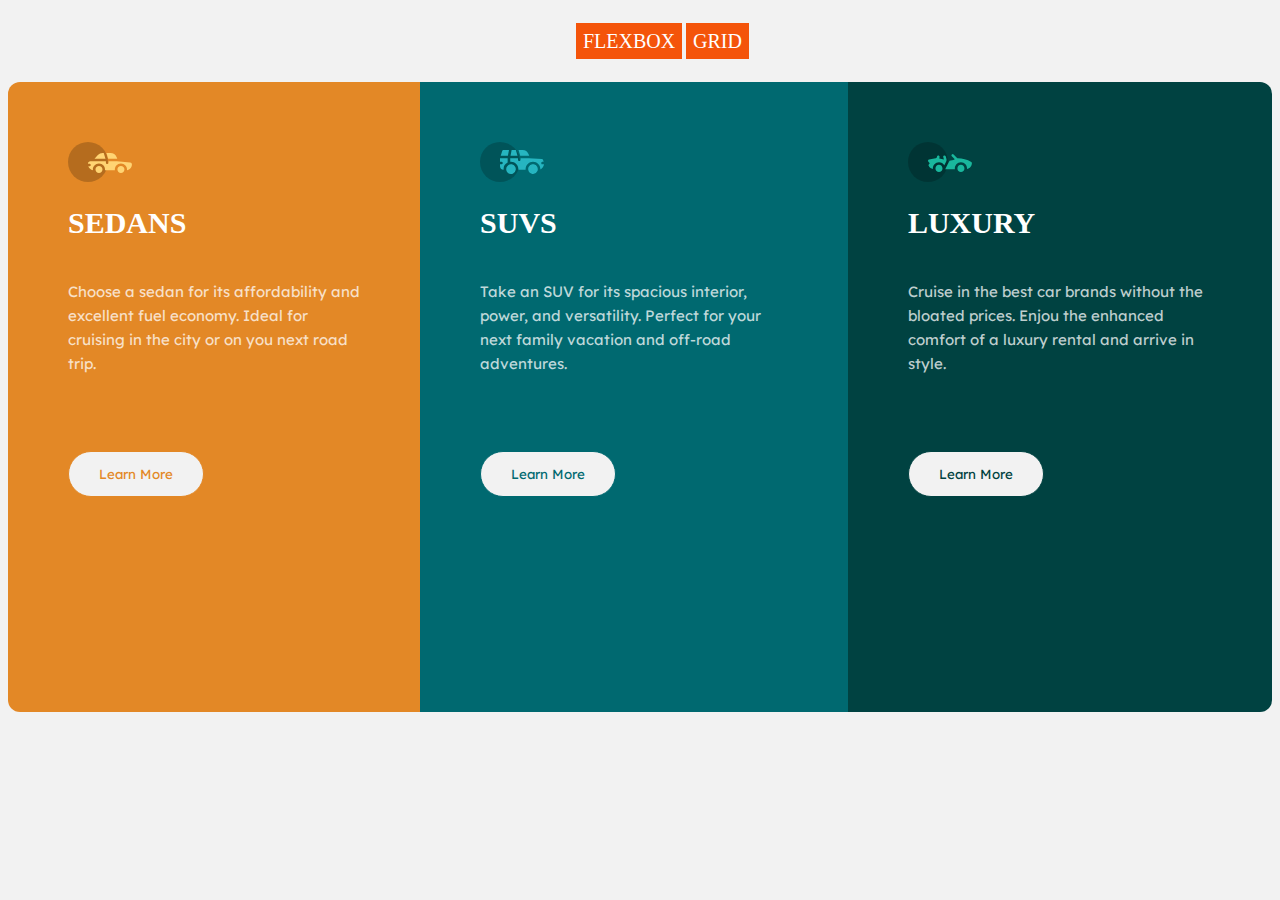
<file: index.html>
<!DOCTYPE html>
<html lang="en">
<head>
    <meta charset="UTF-8">
    <meta http-equiv="X-UA-Compatible" content="IE=edge">
    <meta name="viewport" content="width=device-width, initial-scale=1.0">
    <link rel="stylesheet" href="style.css">
    <link href='https://fonts.googleapis.com/css?family=Lexend Deca' rel='stylesheet'>
    <title>CSS Flexbox and Grid Layout</title>
</head>
<body>
    <div class="head-button">
        <a href="index.html">Flexbox</a>  <a href="Grid/index.html">Grid</a>
    </div>
    <div id="container">
        <div class="card-one card">
            <img src="images/icon-sedans.svg" alt="">
            <h1>SEDANS</h1>
            <p class="card-txt">Choose a sedan for its  affordability and excellent  fuel economy.
                Ideal for  cruising in the city or on  you next road trip.
            </p>
            <input type="submit" value="Learn More" class="card-btn btn-1">
        </div>
        <div class="card-two card">
            <img src="images/icon-suvs.svg" alt="">
            <h1>SUVS</h1>
            <p class="card-txt">Take an SUV for its spacious  interior, power,
                and  versatility. Perfect for your  next family vacation and  off-road adventures.
            </p>
            <input type="submit" value="Learn More" class="card-btn btn-2">
        </div>
        <div class="card-three card">
            <img src="images/icon-luxury.svg" alt="">
            <h1>LUXURY</h1>
            <p class="card-txt">Cruise in the best car brands without the bloated
                prices. Enjou the enhanced comfort of a luxury rental and arrive in style.
            </p>
            <input type="submit" value="Learn More" class="card-btn btn-3">
        </div>
    </div>
</body>
</html>
</file>
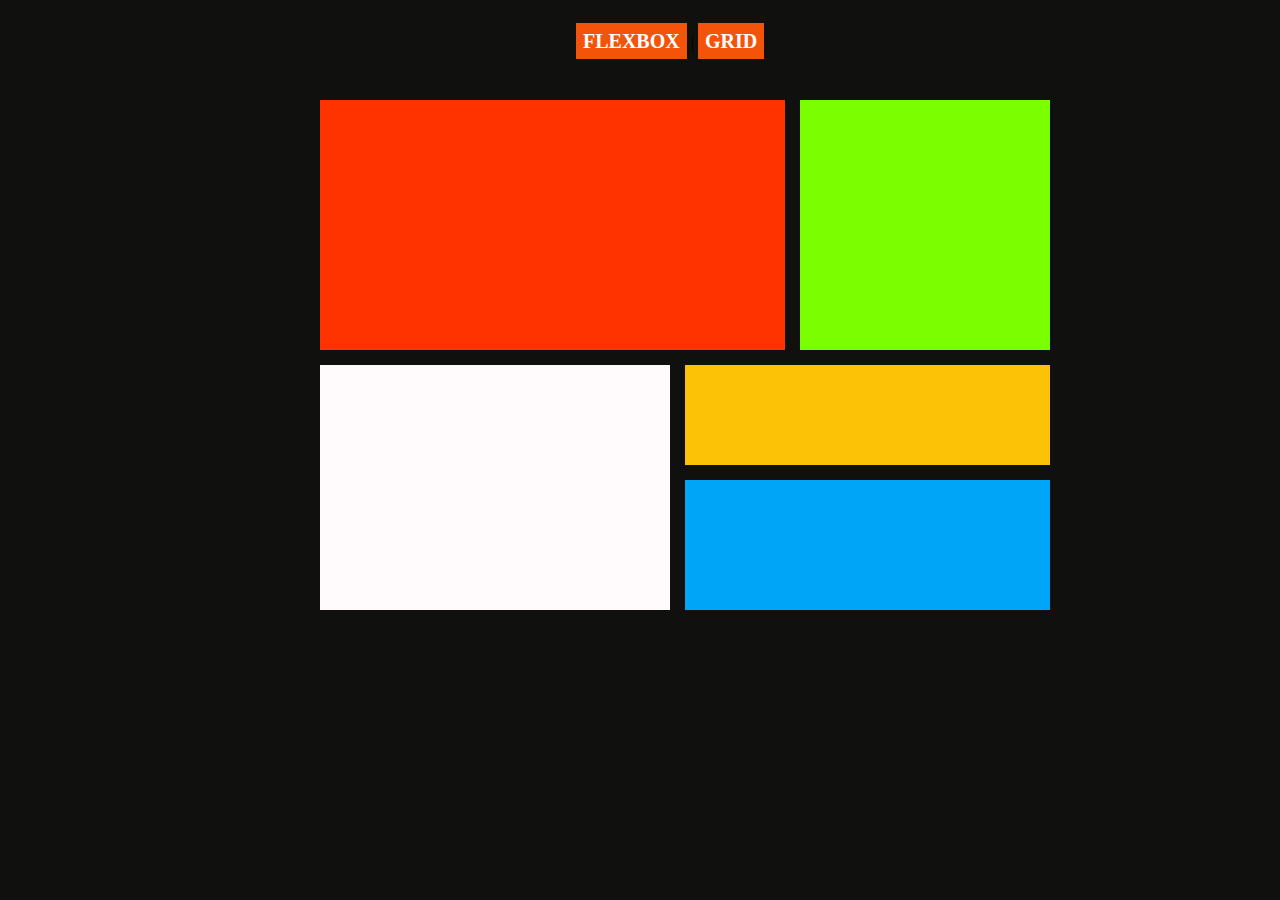
<file: Grid/index.html>
<!DOCTYPE html>
<html lang="en">
  <head>
    <meta charset="UTF-8" />
    <meta http-equiv="X-UA-Compatible" content="IE=edge" />
    <meta name="viewport" content="width=device-width, initial-scale=1.0" />
    <title>Grid Layout</title>
    <link rel="stylesheet" href="style.css" />
  </head>
  <body>
    <div class="head-button">
        <a href="../index.html">Flexbox</a> | <a href="Grid/index.html">Grid</a>
    </div>
    <main>
      <div class="grid-a grid"></div>
      <div class="grid-b grid"></div>
      <div class="grid-c grid"></div>
      <div class="grid-d grid"></div>
      <div class="grid-e grid"></div>
    </main>
  </body>
</html>
</file>
<file: style.css>
/*@import url(https://fonts.googleapis.com/css?family=Lexend+Deca);
@font-face {
    font-family: Lexend Deca;
    src: url(https://fonts.google.com/specimen/Lexend+Deca);
}*/
@font-face{
    font-family: 'Lexend Deca' sans-serif;
    src: url(Lexend_Deca\LexendDeca-VariableFont_wght.ttf);
    font-weight: 400;
}
@font-face{
    font-family: 'Big Shoulders Display' sans-serif;
    src: url(Big_Shoulders_Display\BigShouldersDisplay-VariableFont_wght.ttf);
    font-weight: 700;
}
body{
    font-size: 15px;
    background-color: hsl(0, 0%, 95%);
}
#container{
    display: flex;
    flex-direction: row;
    width: 1200px;
    height: 70vh;
    margin: 6.5% auto;
}
.head-button{
    text-align: center;
    position: absolute;
    top: 30px;
    left: 45%;
}
.head-button a{
    text-decoration: none;
    color: white;
    font-family: 'Montserrat';
    font-size: 20px;
    padding: 7px;
    text-transform: uppercase;
    background-color: rgb(244, 84, 10);
}
.card{
    color: white;
    padding: 60px;
}
h1{
    font-family: 'Big Shoulders Display';
    text-transform: uppercase;
    font-size: 30px;
}
p{
    font-family: 'Lexend Deca';
    margin-top: 40px;
    line-height: 1.6;
    color: hsla(0, 0%, 100%, 0.75);
}
.card-one{
    background-color: hsl(31, 77%, 52%);
    border-top-left-radius: 12px;
    border-bottom-left-radius: 12px;
}
.card-two{
    background-color: hsl(184, 100%, 22%);
}
.card-three{
    background-color: hsl(179, 100%, 13%);
    border-top-right-radius: 12px;
    border-bottom-right-radius: 12px;
}
.card-btn{
    background-color: hsl(0, 0%, 95%);
    color: white;
    border: 1px solid;
    margin-top: 60px;
    padding: 14px 30px;
    border-radius: 50px;
    font-family: 'Lexend Deca';
    cursor: pointer;
}
.card-btn:active{
    background: none;
    border: 1px solid white;
    color: white;
}
.btn-1{
    color: hsl(31, 77%, 52%);
}
.btn-2{
    color: hsl(184, 100%, 22%);
}
.btn-3{
    color: hsl(179, 100%, 13%);
}
a{
    text-decoration: none;
}
@media (max-width: 1404px){
    #container{
        width: 100%;
    }
}
@media (max-width: 760px){
    #container{
       flex-direction: column;
    }
}
</file>
<file: Grid/style.css>
*{
    box-sizing: border-box;
    margin: 0;
    padding: 0;
}
body {
    background-color: rgb(16, 16, 15);
    display: block;
    margin: 0 auto;
    width: 50%;
}
.head-button{
    text-align: center;
    position: absolute;
    top: 30px;
    left: 45%;
}
.head-button a{
    text-decoration: none;
    font-family: 'Montserrat';
    font-size: 20px;
    padding: 7px;
    text-transform: uppercase;
    background-color: rgb(244, 84, 10);
}
header{
    display: block;
    margin: 0 auto;
    width: 50%;
    margin-top: 50px;
}
header ul li{
    display: inline-block;
    margin: 10px 10px;
    padding: 10px;
}  
a{
    text-decoration: none;
    text-transform: uppercase;
    text-align: center;
    color: white;
    font-weight: bolder;
    font-size: 30px;
}
main{
    display: grid;
    grid-template-areas:
      "a a b"
      "c d d"
      "c e e";
    gap: 15px;
    margin-top: 100px;
    grid-template-columns: 350px 100px 250px;
    grid-template-rows: 250px 100px 130px;
}
.grid-a{
    background-color: rgb(255, 51, 0);
    grid-area: a;
}
.grid-b{
    background-color: rgb(123, 255, 0);
    grid-area: b;
}
.grid-c {
    background-color: rgb(255, 250, 252);
    grid-area: c;
}  
.grid-d {
    background-color: rgb(252, 194, 5);
    grid-area: d;
}  
.grid-e {
    background-color: rgb(0, 165, 248);
    grid-area: e;
}
</file>
